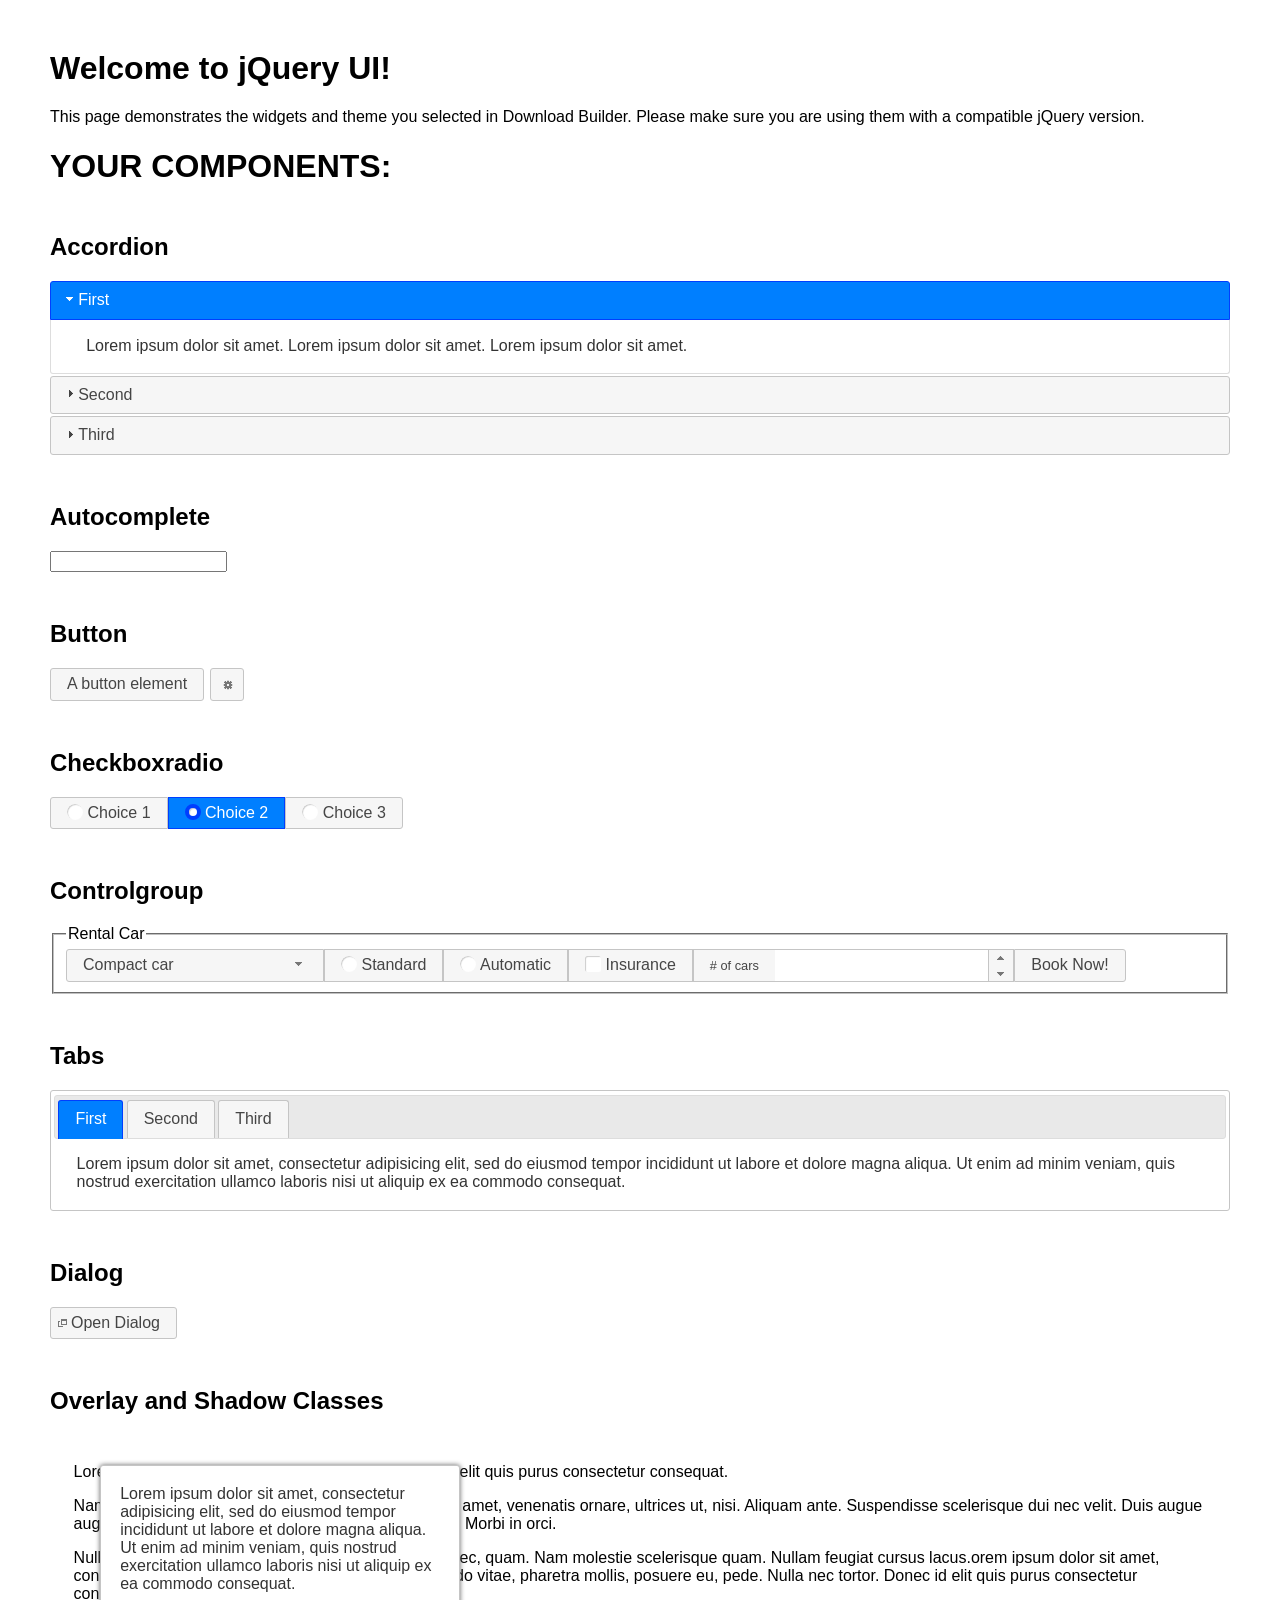
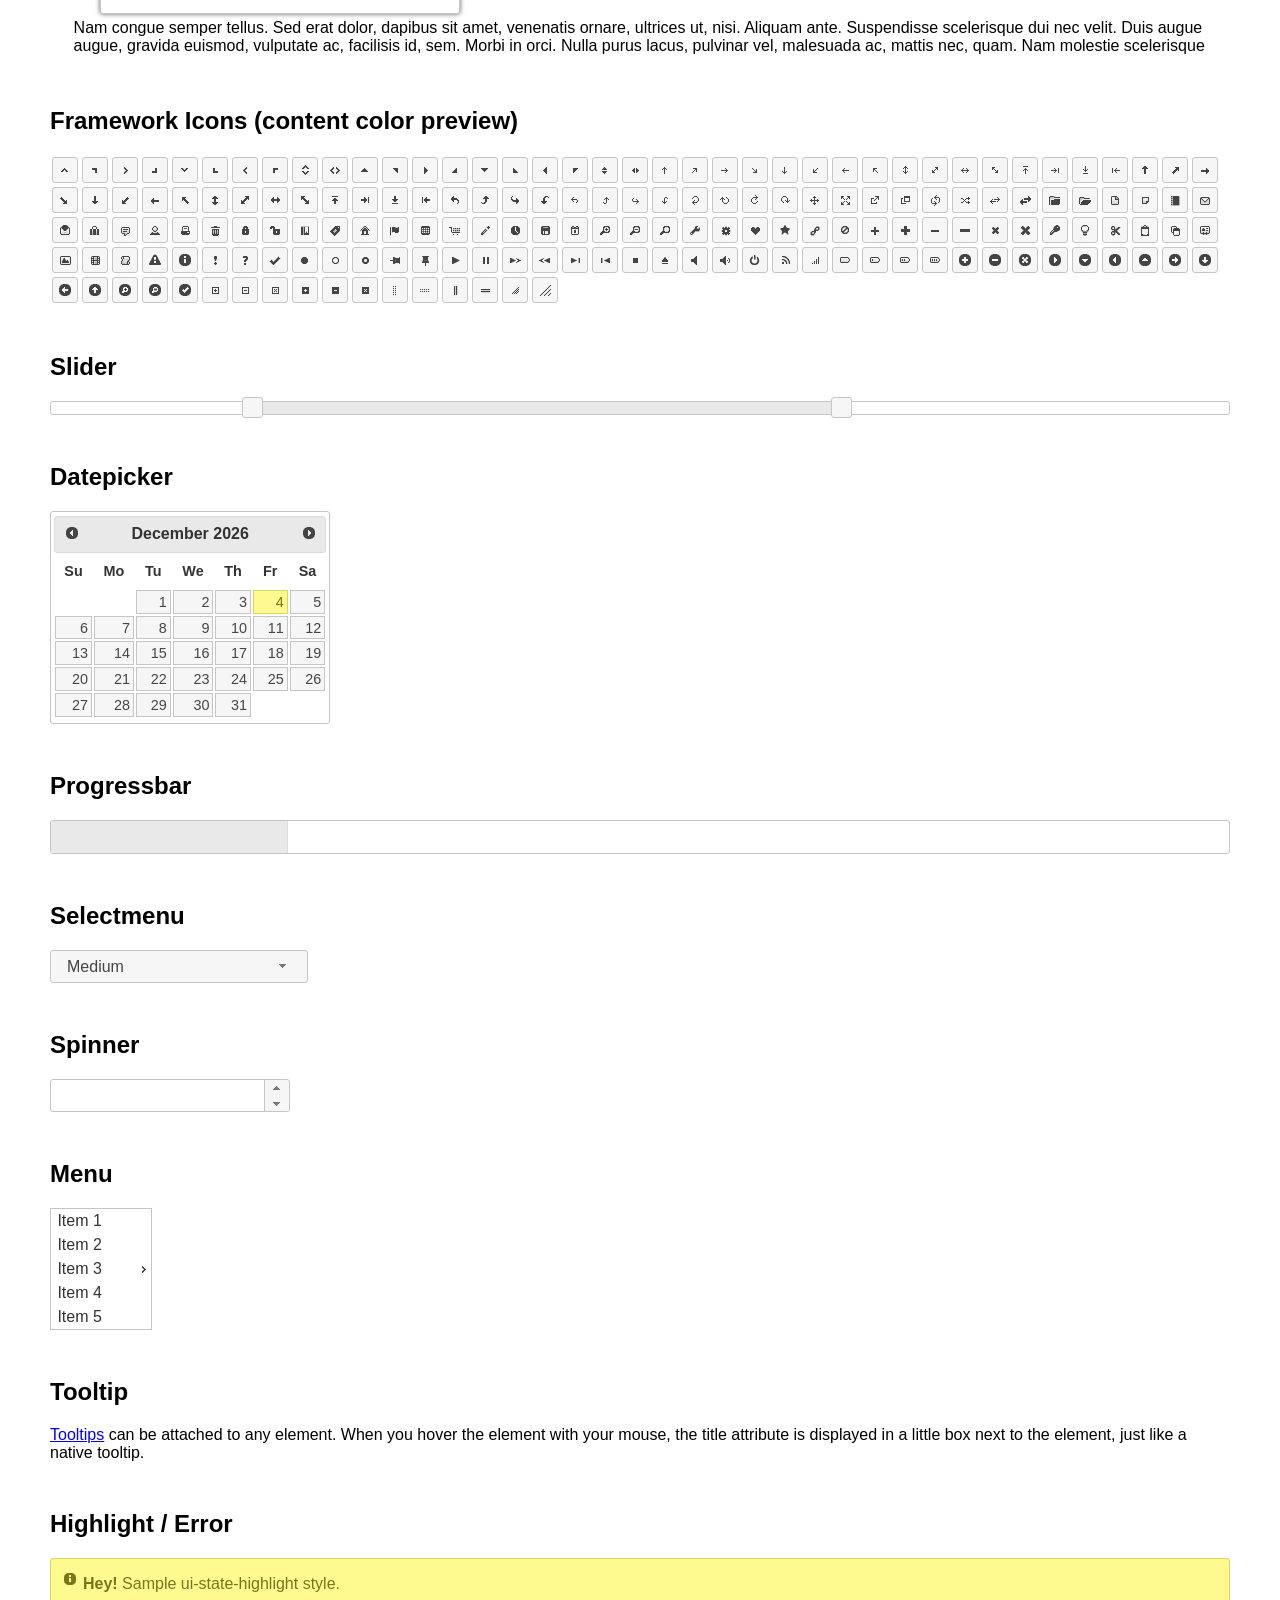
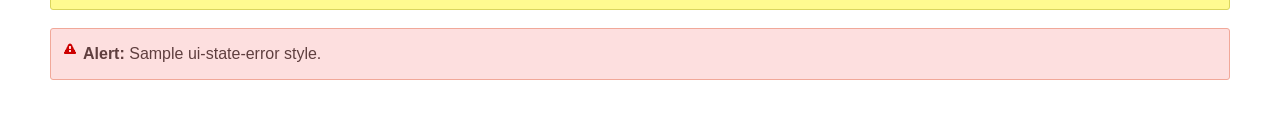
<file: static/assets/js/libs/jquery-ui-1.12.1/index.html>
<!doctype html>
<html lang="us">
<head>
	<meta charset="utf-8">
	<title>jQuery UI Example Page</title>
	<link href="jquery-ui.css" rel="stylesheet">
	<style>
	body{
		font-family: "Trebuchet MS", sans-serif;
		margin: 50px;
	}
	.demoHeaders {
		margin-top: 2em;
	}
	#dialog-link {
		padding: .4em 1em .4em 20px;
		text-decoration: none;
		position: relative;
	}
	#dialog-link span.ui-icon {
		margin: 0 5px 0 0;
		position: absolute;
		left: .2em;
		top: 50%;
		margin-top: -8px;
	}
	#icons {
		margin: 0;
		padding: 0;
	}
	#icons li {
		margin: 2px;
		position: relative;
		padding: 4px 0;
		cursor: pointer;
		float: left;
		list-style: none;
	}
	#icons span.ui-icon {
		float: left;
		margin: 0 4px;
	}
	.fakewindowcontain .ui-widget-overlay {
		position: absolute;
	}
	select {
		width: 200px;
	}
	</style>
</head>
<body>

<h1>Welcome to jQuery UI!</h1>

<div class="ui-widget">
	<p>This page demonstrates the widgets and theme you selected in Download Builder. Please make sure you are using them with a compatible jQuery version.</p>
</div>

<h1>YOUR COMPONENTS:</h1>


<!-- Accordion -->
<h2 class="demoHeaders">Accordion</h2>
<div id="accordion">
	<h3>First</h3>
	<div>Lorem ipsum dolor sit amet. Lorem ipsum dolor sit amet. Lorem ipsum dolor sit amet.</div>
	<h3>Second</h3>
	<div>Phasellus mattis tincidunt nibh.</div>
	<h3>Third</h3>
	<div>Nam dui erat, auctor a, dignissim quis.</div>
</div>



<!-- Autocomplete -->
<h2 class="demoHeaders">Autocomplete</h2>
<div>
	<input id="autocomplete" title="type &quot;a&quot;">
</div>



<!-- Button -->
<h2 class="demoHeaders">Button</h2>
<button id="button">A button element</button>
<button id="button-icon">An icon-only button</button>



<!-- Checkboxradio -->
<h2 class="demoHeaders">Checkboxradio</h2>
<form style="margin-top: 1em;">
	<div id="radioset">
		<input type="radio" id="radio1" name="radio"><label for="radio1">Choice 1</label>
		<input type="radio" id="radio2" name="radio" checked="checked"><label for="radio2">Choice 2</label>
		<input type="radio" id="radio3" name="radio"><label for="radio3">Choice 3</label>
	</div>
</form>



<!-- Controlgroup -->
<h2 class="demoHeaders">Controlgroup</h2>
<fieldset>
	<legend>Rental Car</legend>
	<div id="controlgroup">
		<select id="car-type">
			<option>Compact car</option>
			<option>Midsize car</option>
			<option>Full size car</option>
			<option>SUV</option>
			<option>Luxury</option>
			<option>Truck</option>
			<option>Van</option>
		</select>
		<label for="transmission-standard">Standard</label>
		<input type="radio" name="transmission" id="transmission-standard">
		<label for="transmission-automatic">Automatic</label>
		<input type="radio" name="transmission" id="transmission-automatic">
		<label for="insurance">Insurance</label>
		<input type="checkbox" name="insurance" id="insurance">
		<label for="horizontal-spinner" class="ui-controlgroup-label"># of cars</label>
		<input id="horizontal-spinner" class="ui-spinner-input">
		<button>Book Now!</button>
	</div>
</fieldset>



<!-- Tabs -->
<h2 class="demoHeaders">Tabs</h2>
<div id="tabs">
	<ul>
		<li><a href="#tabs-1">First</a></li>
		<li><a href="#tabs-2">Second</a></li>
		<li><a href="#tabs-3">Third</a></li>
	</ul>
	<div id="tabs-1">Lorem ipsum dolor sit amet, consectetur adipisicing elit, sed do eiusmod tempor incididunt ut labore et dolore magna aliqua. Ut enim ad minim veniam, quis nostrud exercitation ullamco laboris nisi ut aliquip ex ea commodo consequat.</div>
	<div id="tabs-2">Phasellus mattis tincidunt nibh. Cras orci urna, blandit id, pretium vel, aliquet ornare, felis. Maecenas scelerisque sem non nisl. Fusce sed lorem in enim dictum bibendum.</div>
	<div id="tabs-3">Nam dui erat, auctor a, dignissim quis, sollicitudin eu, felis. Pellentesque nisi urna, interdum eget, sagittis et, consequat vestibulum, lacus. Mauris porttitor ullamcorper augue.</div>
</div>



<h2 class="demoHeaders">Dialog</h2>
<p>
	<button id="dialog-link" class="ui-button ui-corner-all ui-widget">
		<span class="ui-icon ui-icon-newwin"></span>Open Dialog
	</button>
</p>

<h2 class="demoHeaders">Overlay and Shadow Classes</h2>
<div style="position: relative; width: 96%; height: 200px; padding:1% 2%; overflow:hidden;" class="fakewindowcontain">
	<p>Lorem ipsum dolor sit amet,  Nulla nec tortor. Donec id elit quis purus consectetur consequat. </p><p>Nam congue semper tellus. Sed erat dolor, dapibus sit amet, venenatis ornare, ultrices ut, nisi. Aliquam ante. Suspendisse scelerisque dui nec velit. Duis augue augue, gravida euismod, vulputate ac, facilisis id, sem. Morbi in orci. </p><p>Nulla purus lacus, pulvinar vel, malesuada ac, mattis nec, quam. Nam molestie scelerisque quam. Nullam feugiat cursus lacus.orem ipsum dolor sit amet, consectetur adipiscing elit. Donec libero risus, commodo vitae, pharetra mollis, posuere eu, pede. Nulla nec tortor. Donec id elit quis purus consectetur consequat. </p><p>Nam congue semper tellus. Sed erat dolor, dapibus sit amet, venenatis ornare, ultrices ut, nisi. Aliquam ante. Suspendisse scelerisque dui nec velit. Duis augue augue, gravida euismod, vulputate ac, facilisis id, sem. Morbi in orci. Nulla purus lacus, pulvinar vel, malesuada ac, mattis nec, quam. Nam molestie scelerisque quam. </p><p>Nullam feugiat cursus lacus.orem ipsum dolor sit amet, consectetur adipiscing elit. Donec libero risus, commodo vitae, pharetra mollis, posuere eu, pede. Nulla nec tortor. Donec id elit quis purus consectetur consequat. Nam congue semper tellus. Sed erat dolor, dapibus sit amet, venenatis ornare, ultrices ut, nisi. Aliquam ante. </p><p>Suspendisse scelerisque dui nec velit. Duis augue augue, gravida euismod, vulputate ac, facilisis id, sem. Morbi in orci. Nulla purus lacus, pulvinar vel, malesuada ac, mattis nec, quam. Nam molestie scelerisque quam. Nullam feugiat cursus lacus.orem ipsum dolor sit amet, consectetur adipiscing elit. Donec libero risus, commodo vitae, pharetra mollis, posuere eu, pede. Nulla nec tortor. Donec id elit quis purus consectetur consequat. Nam congue semper tellus. Sed erat dolor, dapibus sit amet, venenatis ornare, ultrices ut, nisi. </p>

	<!-- ui-dialog -->
	<div class="ui-widget-overlay ui-front"></div>
	<div style="position: absolute; width: 320px; left: 50px; top: 30px; padding: 1.2em" class="ui-widget ui-front ui-widget-content ui-corner-all ui-widget-shadow">
		Lorem ipsum dolor sit amet, consectetur adipisicing elit, sed do eiusmod tempor incididunt ut labore et dolore magna aliqua. Ut enim ad minim veniam, quis nostrud exercitation ullamco laboris nisi ut aliquip ex ea commodo consequat.
	</div>

</div>

<!-- ui-dialog -->
<div id="dialog" title="Dialog Title">
	<p>Lorem ipsum dolor sit amet, consectetur adipisicing elit, sed do eiusmod tempor incididunt ut labore et dolore magna aliqua. Ut enim ad minim veniam, quis nostrud exercitation ullamco laboris nisi ut aliquip ex ea commodo consequat.</p>
</div>



<h2 class="demoHeaders">Framework Icons (content color preview)</h2>
<ul id="icons" class="ui-widget ui-helper-clearfix">
	<li class="ui-state-default ui-corner-all" title=".ui-icon-caret-1-n"><span class="ui-icon ui-icon-caret-1-n"></span></li>
	<li class="ui-state-default ui-corner-all" title=".ui-icon-caret-1-ne"><span class="ui-icon ui-icon-caret-1-ne"></span></li>
	<li class="ui-state-default ui-corner-all" title=".ui-icon-caret-1-e"><span class="ui-icon ui-icon-caret-1-e"></span></li>
	<li class="ui-state-default ui-corner-all" title=".ui-icon-caret-1-se"><span class="ui-icon ui-icon-caret-1-se"></span></li>
	<li class="ui-state-default ui-corner-all" title=".ui-icon-caret-1-s"><span class="ui-icon ui-icon-caret-1-s"></span></li>
	<li class="ui-state-default ui-corner-all" title=".ui-icon-caret-1-sw"><span class="ui-icon ui-icon-caret-1-sw"></span></li>
	<li class="ui-state-default ui-corner-all" title=".ui-icon-caret-1-w"><span class="ui-icon ui-icon-caret-1-w"></span></li>
	<li class="ui-state-default ui-corner-all" title=".ui-icon-caret-1-nw"><span class="ui-icon ui-icon-caret-1-nw"></span></li>
	<li class="ui-state-default ui-corner-all" title=".ui-icon-caret-2-n-s"><span class="ui-icon ui-icon-caret-2-n-s"></span></li>
	<li class="ui-state-default ui-corner-all" title=".ui-icon-caret-2-e-w"><span class="ui-icon ui-icon-caret-2-e-w"></span></li>
	<li class="ui-state-default ui-corner-all" title=".ui-icon-triangle-1-n"><span class="ui-icon ui-icon-triangle-1-n"></span></li>
	<li class="ui-state-default ui-corner-all" title=".ui-icon-triangle-1-ne"><span class="ui-icon ui-icon-triangle-1-ne"></span></li>
	<li class="ui-state-default ui-corner-all" title=".ui-icon-triangle-1-e"><span class="ui-icon ui-icon-triangle-1-e"></span></li>
	<li class="ui-state-default ui-corner-all" title=".ui-icon-triangle-1-se"><span class="ui-icon ui-icon-triangle-1-se"></span></li>
	<li class="ui-state-default ui-corner-all" title=".ui-icon-triangle-1-s"><span class="ui-icon ui-icon-triangle-1-s"></span></li>
	<li class="ui-state-default ui-corner-all" title=".ui-icon-triangle-1-sw"><span class="ui-icon ui-icon-triangle-1-sw"></span></li>
	<li class="ui-state-default ui-corner-all" title=".ui-icon-triangle-1-w"><span class="ui-icon ui-icon-triangle-1-w"></span></li>
	<li class="ui-state-default ui-corner-all" title=".ui-icon-triangle-1-nw"><span class="ui-icon ui-icon-triangle-1-nw"></span></li>
	<li class="ui-state-default ui-corner-all" title=".ui-icon-triangle-2-n-s"><span class="ui-icon ui-icon-triangle-2-n-s"></span></li>
	<li class="ui-state-default ui-corner-all" title=".ui-icon-triangle-2-e-w"><span class="ui-icon ui-icon-triangle-2-e-w"></span></li>
	<li class="ui-state-default ui-corner-all" title=".ui-icon-arrow-1-n"><span class="ui-icon ui-icon-arrow-1-n"></span></li>
	<li class="ui-state-default ui-corner-all" title=".ui-icon-arrow-1-ne"><span class="ui-icon ui-icon-arrow-1-ne"></span></li>
	<li class="ui-state-default ui-corner-all" title=".ui-icon-arrow-1-e"><span class="ui-icon ui-icon-arrow-1-e"></span></li>
	<li class="ui-state-default ui-corner-all" title=".ui-icon-arrow-1-se"><span class="ui-icon ui-icon-arrow-1-se"></span></li>
	<li class="ui-state-default ui-corner-all" title=".ui-icon-arrow-1-s"><span class="ui-icon ui-icon-arrow-1-s"></span></li>
	<li class="ui-state-default ui-corner-all" title=".ui-icon-arrow-1-sw"><span class="ui-icon ui-icon-arrow-1-sw"></span></li>
	<li class="ui-state-default ui-corner-all" title=".ui-icon-arrow-1-w"><span class="ui-icon ui-icon-arrow-1-w"></span></li>
	<li class="ui-state-default ui-corner-all" title=".ui-icon-arrow-1-nw"><span class="ui-icon ui-icon-arrow-1-nw"></span></li>
	<li class="ui-state-default ui-corner-all" title=".ui-icon-arrow-2-n-s"><span class="ui-icon ui-icon-arrow-2-n-s"></span></li>
	<li class="ui-state-default ui-corner-all" title=".ui-icon-arrow-2-ne-sw"><span class="ui-icon ui-icon-arrow-2-ne-sw"></span></li>
	<li class="ui-state-default ui-corner-all" title=".ui-icon-arrow-2-e-w"><span class="ui-icon ui-icon-arrow-2-e-w"></span></li>
	<li class="ui-state-default ui-corner-all" title=".ui-icon-arrow-2-se-nw"><span class="ui-icon ui-icon-arrow-2-se-nw"></span></li>
	<li class="ui-state-default ui-corner-all" title=".ui-icon-arrowstop-1-n"><span class="ui-icon ui-icon-arrowstop-1-n"></span></li>
	<li class="ui-state-default ui-corner-all" title=".ui-icon-arrowstop-1-e"><span class="ui-icon ui-icon-arrowstop-1-e"></span></li>
	<li class="ui-state-default ui-corner-all" title=".ui-icon-arrowstop-1-s"><span class="ui-icon ui-icon-arrowstop-1-s"></span></li>
	<li class="ui-state-default ui-corner-all" title=".ui-icon-arrowstop-1-w"><span class="ui-icon ui-icon-arrowstop-1-w"></span></li>
	<li class="ui-state-default ui-corner-all" title=".ui-icon-arrowthick-1-n"><span class="ui-icon ui-icon-arrowthick-1-n"></span></li>
	<li class="ui-state-default ui-corner-all" title=".ui-icon-arrowthick-1-ne"><span class="ui-icon ui-icon-arrowthick-1-ne"></span></li>
	<li class="ui-state-default ui-corner-all" title=".ui-icon-arrowthick-1-e"><span class="ui-icon ui-icon-arrowthick-1-e"></span></li>
	<li class="ui-state-default ui-corner-all" title=".ui-icon-arrowthick-1-se"><span class="ui-icon ui-icon-arrowthick-1-se"></span></li>
	<li class="ui-state-default ui-corner-all" title=".ui-icon-arrowthick-1-s"><span class="ui-icon ui-icon-arrowthick-1-s"></span></li>
	<li class="ui-state-default ui-corner-all" title=".ui-icon-arrowthick-1-sw"><span class="ui-icon ui-icon-arrowthick-1-sw"></span></li>
	<li class="ui-state-default ui-corner-all" title=".ui-icon-arrowthick-1-w"><span class="ui-icon ui-icon-arrowthick-1-w"></span></li>
	<li class="ui-state-default ui-corner-all" title=".ui-icon-arrowthick-1-nw"><span class="ui-icon ui-icon-arrowthick-1-nw"></span></li>
	<li class="ui-state-default ui-corner-all" title=".ui-icon-arrowthick-2-n-s"><span class="ui-icon ui-icon-arrowthick-2-n-s"></span></li>
	<li class="ui-state-default ui-corner-all" title=".ui-icon-arrowthick-2-ne-sw"><span class="ui-icon ui-icon-arrowthick-2-ne-sw"></span></li>
	<li class="ui-state-default ui-corner-all" title=".ui-icon-arrowthick-2-e-w"><span class="ui-icon ui-icon-arrowthick-2-e-w"></span></li>
	<li class="ui-state-default ui-corner-all" title=".ui-icon-arrowthick-2-se-nw"><span class="ui-icon ui-icon-arrowthick-2-se-nw"></span></li>
	<li class="ui-state-default ui-corner-all" title=".ui-icon-arrowthickstop-1-n"><span class="ui-icon ui-icon-arrowthickstop-1-n"></span></li>
	<li class="ui-state-default ui-corner-all" title=".ui-icon-arrowthickstop-1-e"><span class="ui-icon ui-icon-arrowthickstop-1-e"></span></li>
	<li class="ui-state-default ui-corner-all" title=".ui-icon-arrowthickstop-1-s"><span class="ui-icon ui-icon-arrowthickstop-1-s"></span></li>
	<li class="ui-state-default ui-corner-all" title=".ui-icon-arrowthickstop-1-w"><span class="ui-icon ui-icon-arrowthickstop-1-w"></span></li>
	<li class="ui-state-default ui-corner-all" title=".ui-icon-arrowreturnthick-1-w"><span class="ui-icon ui-icon-arrowreturnthick-1-w"></span></li>
	<li class="ui-state-default ui-corner-all" title=".ui-icon-arrowreturnthick-1-n"><span class="ui-icon ui-icon-arrowreturnthick-1-n"></span></li>
	<li class="ui-state-default ui-corner-all" title=".ui-icon-arrowreturnthick-1-e"><span class="ui-icon ui-icon-arrowreturnthick-1-e"></span></li>
	<li class="ui-state-default ui-corner-all" title=".ui-icon-arrowreturnthick-1-s"><span class="ui-icon ui-icon-arrowreturnthick-1-s"></span></li>
	<li class="ui-state-default ui-corner-all" title=".ui-icon-arrowreturn-1-w"><span class="ui-icon ui-icon-arrowreturn-1-w"></span></li>
	<li class="ui-state-default ui-corner-all" title=".ui-icon-arrowreturn-1-n"><span class="ui-icon ui-icon-arrowreturn-1-n"></span></li>
	<li class="ui-state-default ui-corner-all" title=".ui-icon-arrowreturn-1-e"><span class="ui-icon ui-icon-arrowreturn-1-e"></span></li>
	<li class="ui-state-default ui-corner-all" title=".ui-icon-arrowreturn-1-s"><span class="ui-icon ui-icon-arrowreturn-1-s"></span></li>
	<li class="ui-state-default ui-corner-all" title=".ui-icon-arrowrefresh-1-w"><span class="ui-icon ui-icon-arrowrefresh-1-w"></span></li>
	<li class="ui-state-default ui-corner-all" title=".ui-icon-arrowrefresh-1-n"><span class="ui-icon ui-icon-arrowrefresh-1-n"></span></li>
	<li class="ui-state-default ui-corner-all" title=".ui-icon-arrowrefresh-1-e"><span class="ui-icon ui-icon-arrowrefresh-1-e"></span></li>
	<li class="ui-state-default ui-corner-all" title=".ui-icon-arrowrefresh-1-s"><span class="ui-icon ui-icon-arrowrefresh-1-s"></span></li>
	<li class="ui-state-default ui-corner-all" title=".ui-icon-arrow-4"><span class="ui-icon ui-icon-arrow-4"></span></li>
	<li class="ui-state-default ui-corner-all" title=".ui-icon-arrow-4-diag"><span class="ui-icon ui-icon-arrow-4-diag"></span></li>
	<li class="ui-state-default ui-corner-all" title=".ui-icon-extlink"><span class="ui-icon ui-icon-extlink"></span></li>
	<li class="ui-state-default ui-corner-all" title=".ui-icon-newwin"><span class="ui-icon ui-icon-newwin"></span></li>
	<li class="ui-state-default ui-corner-all" title=".ui-icon-refresh"><span class="ui-icon ui-icon-refresh"></span></li>
	<li class="ui-state-default ui-corner-all" title=".ui-icon-shuffle"><span class="ui-icon ui-icon-shuffle"></span></li>
	<li class="ui-state-default ui-corner-all" title=".ui-icon-transfer-e-w"><span class="ui-icon ui-icon-transfer-e-w"></span></li>
	<li class="ui-state-default ui-corner-all" title=".ui-icon-transferthick-e-w"><span class="ui-icon ui-icon-transferthick-e-w"></span></li>
	<li class="ui-state-default ui-corner-all" title=".ui-icon-folder-collapsed"><span class="ui-icon ui-icon-folder-collapsed"></span></li>
	<li class="ui-state-default ui-corner-all" title=".ui-icon-folder-open"><span class="ui-icon ui-icon-folder-open"></span></li>
	<li class="ui-state-default ui-corner-all" title=".ui-icon-document"><span class="ui-icon ui-icon-document"></span></li>
	<li class="ui-state-default ui-corner-all" title=".ui-icon-document-b"><span class="ui-icon ui-icon-document-b"></span></li>
	<li class="ui-state-default ui-corner-all" title=".ui-icon-note"><span class="ui-icon ui-icon-note"></span></li>
	<li class="ui-state-default ui-corner-all" title=".ui-icon-mail-closed"><span class="ui-icon ui-icon-mail-closed"></span></li>
	<li class="ui-state-default ui-corner-all" title=".ui-icon-mail-open"><span class="ui-icon ui-icon-mail-open"></span></li>
	<li class="ui-state-default ui-corner-all" title=".ui-icon-suitcase"><span class="ui-icon ui-icon-suitcase"></span></li>
	<li class="ui-state-default ui-corner-all" title=".ui-icon-comment"><span class="ui-icon ui-icon-comment"></span></li>
	<li class="ui-state-default ui-corner-all" title=".ui-icon-person"><span class="ui-icon ui-icon-person"></span></li>
	<li class="ui-state-default ui-corner-all" title=".ui-icon-print"><span class="ui-icon ui-icon-print"></span></li>
	<li class="ui-state-default ui-corner-all" title=".ui-icon-trash"><span class="ui-icon ui-icon-trash"></span></li>
	<li class="ui-state-default ui-corner-all" title=".ui-icon-locked"><span class="ui-icon ui-icon-locked"></span></li>
	<li class="ui-state-default ui-corner-all" title=".ui-icon-unlocked"><span class="ui-icon ui-icon-unlocked"></span></li>
	<li class="ui-state-default ui-corner-all" title=".ui-icon-bookmark"><span class="ui-icon ui-icon-bookmark"></span></li>
	<li class="ui-state-default ui-corner-all" title=".ui-icon-tag"><span class="ui-icon ui-icon-tag"></span></li>
	<li class="ui-state-default ui-corner-all" title=".ui-icon-home"><span class="ui-icon ui-icon-home"></span></li>
	<li class="ui-state-default ui-corner-all" title=".ui-icon-flag"><span class="ui-icon ui-icon-flag"></span></li>
	<li class="ui-state-default ui-corner-all" title=".ui-icon-calculator"><span class="ui-icon ui-icon-calculator"></span></li>
	<li class="ui-state-default ui-corner-all" title=".ui-icon-cart"><span class="ui-icon ui-icon-cart"></span></li>
	<li class="ui-state-default ui-corner-all" title=".ui-icon-pencil"><span class="ui-icon ui-icon-pencil"></span></li>
	<li class="ui-state-default ui-corner-all" title=".ui-icon-clock"><span class="ui-icon ui-icon-clock"></span></li>
	<li class="ui-state-default ui-corner-all" title=".ui-icon-disk"><span class="ui-icon ui-icon-disk"></span></li>
	<li class="ui-state-default ui-corner-all" title=".ui-icon-calendar"><span class="ui-icon ui-icon-calendar"></span></li>
	<li class="ui-state-default ui-corner-all" title=".ui-icon-zoomin"><span class="ui-icon ui-icon-zoomin"></span></li>
	<li class="ui-state-default ui-corner-all" title=".ui-icon-zoomout"><span class="ui-icon ui-icon-zoomout"></span></li>
	<li class="ui-state-default ui-corner-all" title=".ui-icon-search"><span class="ui-icon ui-icon-search"></span></li>
	<li class="ui-state-default ui-corner-all" title=".ui-icon-wrench"><span class="ui-icon ui-icon-wrench"></span></li>
	<li class="ui-state-default ui-corner-all" title=".ui-icon-gear"><span class="ui-icon ui-icon-gear"></span></li>
	<li class="ui-state-default ui-corner-all" title=".ui-icon-heart"><span class="ui-icon ui-icon-heart"></span></li>
	<li class="ui-state-default ui-corner-all" title=".ui-icon-star"><span class="ui-icon ui-icon-star"></span></li>
	<li class="ui-state-default ui-corner-all" title=".ui-icon-link"><span class="ui-icon ui-icon-link"></span></li>
	<li class="ui-state-default ui-corner-all" title=".ui-icon-cancel"><span class="ui-icon ui-icon-cancel"></span></li>
	<li class="ui-state-default ui-corner-all" title=".ui-icon-plus"><span class="ui-icon ui-icon-plus"></span></li>
	<li class="ui-state-default ui-corner-all" title=".ui-icon-plusthick"><span class="ui-icon ui-icon-plusthick"></span></li>
	<li class="ui-state-default ui-corner-all" title=".ui-icon-minus"><span class="ui-icon ui-icon-minus"></span></li>
	<li class="ui-state-default ui-corner-all" title=".ui-icon-minusthick"><span class="ui-icon ui-icon-minusthick"></span></li>
	<li class="ui-state-default ui-corner-all" title=".ui-icon-close"><span class="ui-icon ui-icon-close"></span></li>
	<li class="ui-state-default ui-corner-all" title=".ui-icon-closethick"><span class="ui-icon ui-icon-closethick"></span></li>
	<li class="ui-state-default ui-corner-all" title=".ui-icon-key"><span class="ui-icon ui-icon-key"></span></li>
	<li class="ui-state-default ui-corner-all" title=".ui-icon-lightbulb"><span class="ui-icon ui-icon-lightbulb"></span></li>
	<li class="ui-state-default ui-corner-all" title=".ui-icon-scissors"><span class="ui-icon ui-icon-scissors"></span></li>
	<li class="ui-state-default ui-corner-all" title=".ui-icon-clipboard"><span class="ui-icon ui-icon-clipboard"></span></li>
	<li class="ui-state-default ui-corner-all" title=".ui-icon-copy"><span class="ui-icon ui-icon-copy"></span></li>
	<li class="ui-state-default ui-corner-all" title=".ui-icon-contact"><span class="ui-icon ui-icon-contact"></span></li>
	<li class="ui-state-default ui-corner-all" title=".ui-icon-image"><span class="ui-icon ui-icon-image"></span></li>
	<li class="ui-state-default ui-corner-all" title=".ui-icon-video"><span class="ui-icon ui-icon-video"></span></li>
	<li class="ui-state-default ui-corner-all" title=".ui-icon-script"><span class="ui-icon ui-icon-script"></span></li>
	<li class="ui-state-default ui-corner-all" title=".ui-icon-alert"><span class="ui-icon ui-icon-alert"></span></li>
	<li class="ui-state-default ui-corner-all" title=".ui-icon-info"><span class="ui-icon ui-icon-info"></span></li>
	<li class="ui-state-default ui-corner-all" title=".ui-icon-notice"><span class="ui-icon ui-icon-notice"></span></li>
	<li class="ui-state-default ui-corner-all" title=".ui-icon-help"><span class="ui-icon ui-icon-help"></span></li>
	<li class="ui-state-default ui-corner-all" title=".ui-icon-check"><span class="ui-icon ui-icon-check"></span></li>
	<li class="ui-state-default ui-corner-all" title=".ui-icon-bullet"><span class="ui-icon ui-icon-bullet"></span></li>
	<li class="ui-state-default ui-corner-all" title=".ui-icon-radio-off"><span class="ui-icon ui-icon-radio-off"></span></li>
	<li class="ui-state-default ui-corner-all" title=".ui-icon-radio-on"><span class="ui-icon ui-icon-radio-on"></span></li>
	<li class="ui-state-default ui-corner-all" title=".ui-icon-pin-w"><span class="ui-icon ui-icon-pin-w"></span></li>
	<li class="ui-state-default ui-corner-all" title=".ui-icon-pin-s"><span class="ui-icon ui-icon-pin-s"></span></li>
	<li class="ui-state-default ui-corner-all" title=".ui-icon-play"><span class="ui-icon ui-icon-play"></span></li>
	<li class="ui-state-default ui-corner-all" title=".ui-icon-pause"><span class="ui-icon ui-icon-pause"></span></li>
	<li class="ui-state-default ui-corner-all" title=".ui-icon-seek-next"><span class="ui-icon ui-icon-seek-next"></span></li>
	<li class="ui-state-default ui-corner-all" title=".ui-icon-seek-prev"><span class="ui-icon ui-icon-seek-prev"></span></li>
	<li class="ui-state-default ui-corner-all" title=".ui-icon-seek-end"><span class="ui-icon ui-icon-seek-end"></span></li>
	<li class="ui-state-default ui-corner-all" title=".ui-icon-seek-first"><span class="ui-icon ui-icon-seek-first"></span></li>
	<li class="ui-state-default ui-corner-all" title=".ui-icon-stop"><span class="ui-icon ui-icon-stop"></span></li>
	<li class="ui-state-default ui-corner-all" title=".ui-icon-eject"><span class="ui-icon ui-icon-eject"></span></li>
	<li class="ui-state-default ui-corner-all" title=".ui-icon-volume-off"><span class="ui-icon ui-icon-volume-off"></span></li>
	<li class="ui-state-default ui-corner-all" title=".ui-icon-volume-on"><span class="ui-icon ui-icon-volume-on"></span></li>
	<li class="ui-state-default ui-corner-all" title=".ui-icon-power"><span class="ui-icon ui-icon-power"></span></li>
	<li class="ui-state-default ui-corner-all" title=".ui-icon-signal-diag"><span class="ui-icon ui-icon-signal-diag"></span></li>
	<li class="ui-state-default ui-corner-all" title=".ui-icon-signal"><span class="ui-icon ui-icon-signal"></span></li>
	<li class="ui-state-default ui-corner-all" title=".ui-icon-battery-0"><span class="ui-icon ui-icon-battery-0"></span></li>
	<li class="ui-state-default ui-corner-all" title=".ui-icon-battery-1"><span class="ui-icon ui-icon-battery-1"></span></li>
	<li class="ui-state-default ui-corner-all" title=".ui-icon-battery-2"><span class="ui-icon ui-icon-battery-2"></span></li>
	<li class="ui-state-default ui-corner-all" title=".ui-icon-battery-3"><span class="ui-icon ui-icon-battery-3"></span></li>
	<li class="ui-state-default ui-corner-all" title=".ui-icon-circle-plus"><span class="ui-icon ui-icon-circle-plus"></span></li>
	<li class="ui-state-default ui-corner-all" title=".ui-icon-circle-minus"><span class="ui-icon ui-icon-circle-minus"></span></li>
	<li class="ui-state-default ui-corner-all" title=".ui-icon-circle-close"><span class="ui-icon ui-icon-circle-close"></span></li>
	<li class="ui-state-default ui-corner-all" title=".ui-icon-circle-triangle-e"><span class="ui-icon ui-icon-circle-triangle-e"></span></li>
	<li class="ui-state-default ui-corner-all" title=".ui-icon-circle-triangle-s"><span class="ui-icon ui-icon-circle-triangle-s"></span></li>
	<li class="ui-state-default ui-corner-all" title=".ui-icon-circle-triangle-w"><span class="ui-icon ui-icon-circle-triangle-w"></span></li>
	<li class="ui-state-default ui-corner-all" title=".ui-icon-circle-triangle-n"><span class="ui-icon ui-icon-circle-triangle-n"></span></li>
	<li class="ui-state-default ui-corner-all" title=".ui-icon-circle-arrow-e"><span class="ui-icon ui-icon-circle-arrow-e"></span></li>
	<li class="ui-state-default ui-corner-all" title=".ui-icon-circle-arrow-s"><span class="ui-icon ui-icon-circle-arrow-s"></span></li>
	<li class="ui-state-default ui-corner-all" title=".ui-icon-circle-arrow-w"><span class="ui-icon ui-icon-circle-arrow-w"></span></li>
	<li class="ui-state-default ui-corner-all" title=".ui-icon-circle-arrow-n"><span class="ui-icon ui-icon-circle-arrow-n"></span></li>
	<li class="ui-state-default ui-corner-all" title=".ui-icon-circle-zoomin"><span class="ui-icon ui-icon-circle-zoomin"></span></li>
	<li class="ui-state-default ui-corner-all" title=".ui-icon-circle-zoomout"><span class="ui-icon ui-icon-circle-zoomout"></span></li>
	<li class="ui-state-default ui-corner-all" title=".ui-icon-circle-check"><span class="ui-icon ui-icon-circle-check"></span></li>
	<li class="ui-state-default ui-corner-all" title=".ui-icon-circlesmall-plus"><span class="ui-icon ui-icon-circlesmall-plus"></span></li>
	<li class="ui-state-default ui-corner-all" title=".ui-icon-circlesmall-minus"><span class="ui-icon ui-icon-circlesmall-minus"></span></li>
	<li class="ui-state-default ui-corner-all" title=".ui-icon-circlesmall-close"><span class="ui-icon ui-icon-circlesmall-close"></span></li>
	<li class="ui-state-default ui-corner-all" title=".ui-icon-squaresmall-plus"><span class="ui-icon ui-icon-squaresmall-plus"></span></li>
	<li class="ui-state-default ui-corner-all" title=".ui-icon-squaresmall-minus"><span class="ui-icon ui-icon-squaresmall-minus"></span></li>
	<li class="ui-state-default ui-corner-all" title=".ui-icon-squaresmall-close"><span class="ui-icon ui-icon-squaresmall-close"></span></li>
	<li class="ui-state-default ui-corner-all" title=".ui-icon-grip-dotted-vertical"><span class="ui-icon ui-icon-grip-dotted-vertical"></span></li>
	<li class="ui-state-default ui-corner-all" title=".ui-icon-grip-dotted-horizontal"><span class="ui-icon ui-icon-grip-dotted-horizontal"></span></li>
	<li class="ui-state-default ui-corner-all" title=".ui-icon-grip-solid-vertical"><span class="ui-icon ui-icon-grip-solid-vertical"></span></li>
	<li class="ui-state-default ui-corner-all" title=".ui-icon-grip-solid-horizontal"><span class="ui-icon ui-icon-grip-solid-horizontal"></span></li>
	<li class="ui-state-default ui-corner-all" title=".ui-icon-gripsmall-diagonal-se"><span class="ui-icon ui-icon-gripsmall-diagonal-se"></span></li>
	<li class="ui-state-default ui-corner-all" title=".ui-icon-grip-diagonal-se"><span class="ui-icon ui-icon-grip-diagonal-se"></span></li>
</ul>


<!-- Slider -->
<h2 class="demoHeaders">Slider</h2>
<div id="slider"></div>



<!-- Datepicker -->
<h2 class="demoHeaders">Datepicker</h2>
<div id="datepicker"></div>



<!-- Progressbar -->
<h2 class="demoHeaders">Progressbar</h2>
<div id="progressbar"></div>



<!-- Progressbar -->
<h2 class="demoHeaders">Selectmenu</h2>
<select id="selectmenu">
	<option>Slower</option>
	<option>Slow</option>
	<option selected="selected">Medium</option>
	<option>Fast</option>
	<option>Faster</option>
</select>



<!-- Spinner -->
<h2 class="demoHeaders">Spinner</h2>
<input id="spinner">



<!-- Menu -->
<h2 class="demoHeaders">Menu</h2>
<ul style="width:100px;" id="menu">
	<li><div>Item 1</div></li>
	<li><div>Item 2</div></li>
	<li><div>Item 3</div>
		<ul>
			<li><div>Item 3-1</div></li>
			<li><div>Item 3-2</div></li>
			<li><div>Item 3-3</div></li>
			<li><div>Item 3-4</div></li>
			<li><div>Item 3-5</div></li>
		</ul>
	</li>
	<li><div>Item 4</div></li>
	<li><div>Item 5</div></li>
</ul>



<!-- Tooltip -->
<h2 class="demoHeaders">Tooltip</h2>
<p id="tooltip">
	<a href="#" title="That&apos;s what this widget is">Tooltips</a> can be attached to any element. When you hover
the element with your mouse, the title attribute is displayed in a little box next to the element, just like a native tooltip.
</p>


<!-- Highlight / Error -->
<h2 class="demoHeaders">Highlight / Error</h2>
<div class="ui-widget">
	<div class="ui-state-highlight ui-corner-all" style="margin-top: 20px; padding: 0 .7em;">
		<p><span class="ui-icon ui-icon-info" style="float: left; margin-right: .3em;"></span>
		<strong>Hey!</strong> Sample ui-state-highlight style.</p>
	</div>
</div>
<br>
<div class="ui-widget">
	<div class="ui-state-error ui-corner-all" style="padding: 0 .7em;">
		<p><span class="ui-icon ui-icon-alert" style="float: left; margin-right: .3em;"></span>
		<strong>Alert:</strong> Sample ui-state-error style.</p>
	</div>
</div>

<script src="external/jquery/jquery.js"></script>
<script src="jquery-ui.js"></script>
<script>

$( "#accordion" ).accordion();



var availableTags = [
	"ActionScript",
	"AppleScript",
	"Asp",
	"BASIC",
	"C",
	"C++",
	"Clojure",
	"COBOL",
	"ColdFusion",
	"Erlang",
	"Fortran",
	"Groovy",
	"Haskell",
	"Java",
	"JavaScript",
	"Lisp",
	"Perl",
	"PHP",
	"Python",
	"Ruby",
	"Scala",
	"Scheme"
];
$( "#autocomplete" ).autocomplete({
	source: availableTags
});



$( "#button" ).button();
$( "#button-icon" ).button({
	icon: "ui-icon-gear",
	showLabel: false
});



$( "#radioset" ).buttonset();



$( "#controlgroup" ).controlgroup();



$( "#tabs" ).tabs();



$( "#dialog" ).dialog({
	autoOpen: false,
	width: 400,
	buttons: [
		{
			text: "Ok",
			click: function() {
				$( this ).dialog( "close" );
			}
		},
		{
			text: "Cancel",
			click: function() {
				$( this ).dialog( "close" );
			}
		}
	]
});

// Link to open the dialog
$( "#dialog-link" ).click(function( event ) {
	$( "#dialog" ).dialog( "open" );
	event.preventDefault();
});



$( "#datepicker" ).datepicker({
	inline: true
});



$( "#slider" ).slider({
	range: true,
	values: [ 17, 67 ]
});



$( "#progressbar" ).progressbar({
	value: 20
});



$( "#spinner" ).spinner();



$( "#menu" ).menu();



$( "#tooltip" ).tooltip();



$( "#selectmenu" ).selectmenu();


// Hover states on the static widgets
$( "#dialog-link, #icons li" ).hover(
	function() {
		$( this ).addClass( "ui-state-hover" );
	},
	function() {
		$( this ).removeClass( "ui-state-hover" );
	}
);
</script>
</body>
</html>
</file>
